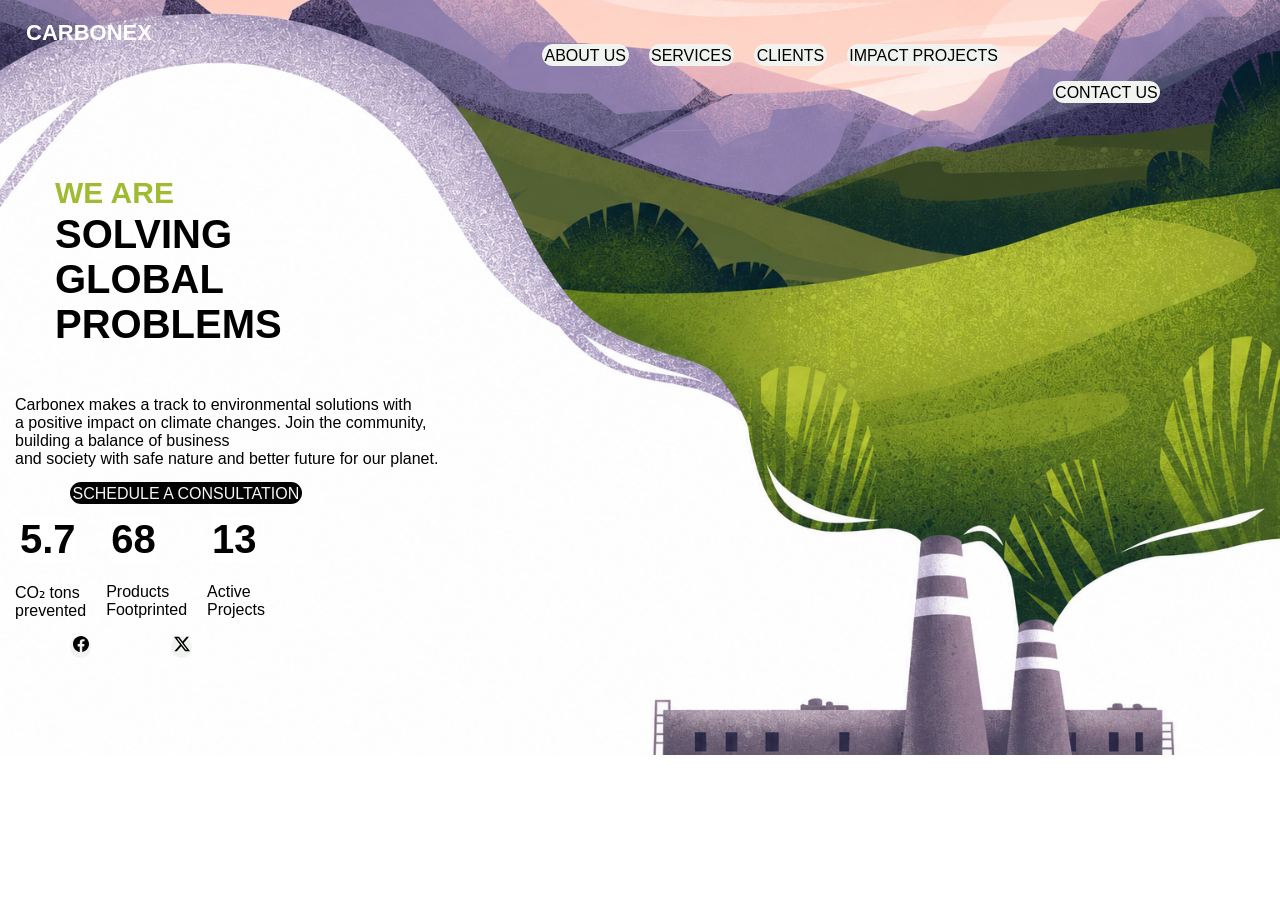
<file: carbonex-page/index.html>
<!DOCTYPE html>
<html lang="en">
   <head>

    <meta charset="utf-8">
    <meta viewport="width=device=width",content="initial-scale=1.0">
    <link rel="stylesheet" href="styles.css">
    </head>
    <body>
        <header>
           <nav>
            <div id="logo">CARBONEX</div>
            <ul class="navigationlinks">
                <li><a href="https://www.apple.com/" target="_blank">ABOUT US</a></li>
                <li><a href="https://yeezy.com/" target="_blank">SERVICES</a></li>
                <li><a href="https://www.travisscott.com/" target="_blank">CLIENTS</a></li>
                <li><a href="https://shop.playboicarti.com/" target="_blank">IMPACT PROJECTS</a></li>
            </ul>
            <div id="contact"><a href="https://support.microsoft.com/en-us/contactus" target="_blank">CONTACT US</a></div>
           </nav> 
        </header>
        <main>
            <section >
                <h1><span>WE ARE</span><br> SOLVING<br>GLOBAL<br> PROBLEMS</h1>
                <p id="contender">Carbonex makes a track to environmental solutions with<br>
a positive impact on climate changes. Join the community,<br>
building a balance of business <br>and society with safe nature
and better future for our planet.</p>
                 <div ><a 
                    id="consult" 
                    href="https://www.fbi.gov/" target="_blank">SCHEDULE A CONSULTATION</a></div>
            </section>
            <section id="stats">
               <div><h2>5.7</h2>
               <p>CO₂ tons <br>prevented</p></div>

               <div><h2>68</h2>
                <p>Products <br>Footprinted</p></div>

                <div><h2>13</h2>
                <p>Active <br>Projects</p></div>
            </section>
        </main>

        <footer>
            <div><a href="https://facebook.com" class="social-link" target="_blank">
  <img src="images/facebook.svg" alt="Facebook">
</a></div>
            <div>
               <a href="https://twitter.com" class="social-link" target="_blank">
  <img src="images/twitter-x.svg" alt="Twitter">
</a>
            </div>
        </footer>
    </body>
</html>
</file>
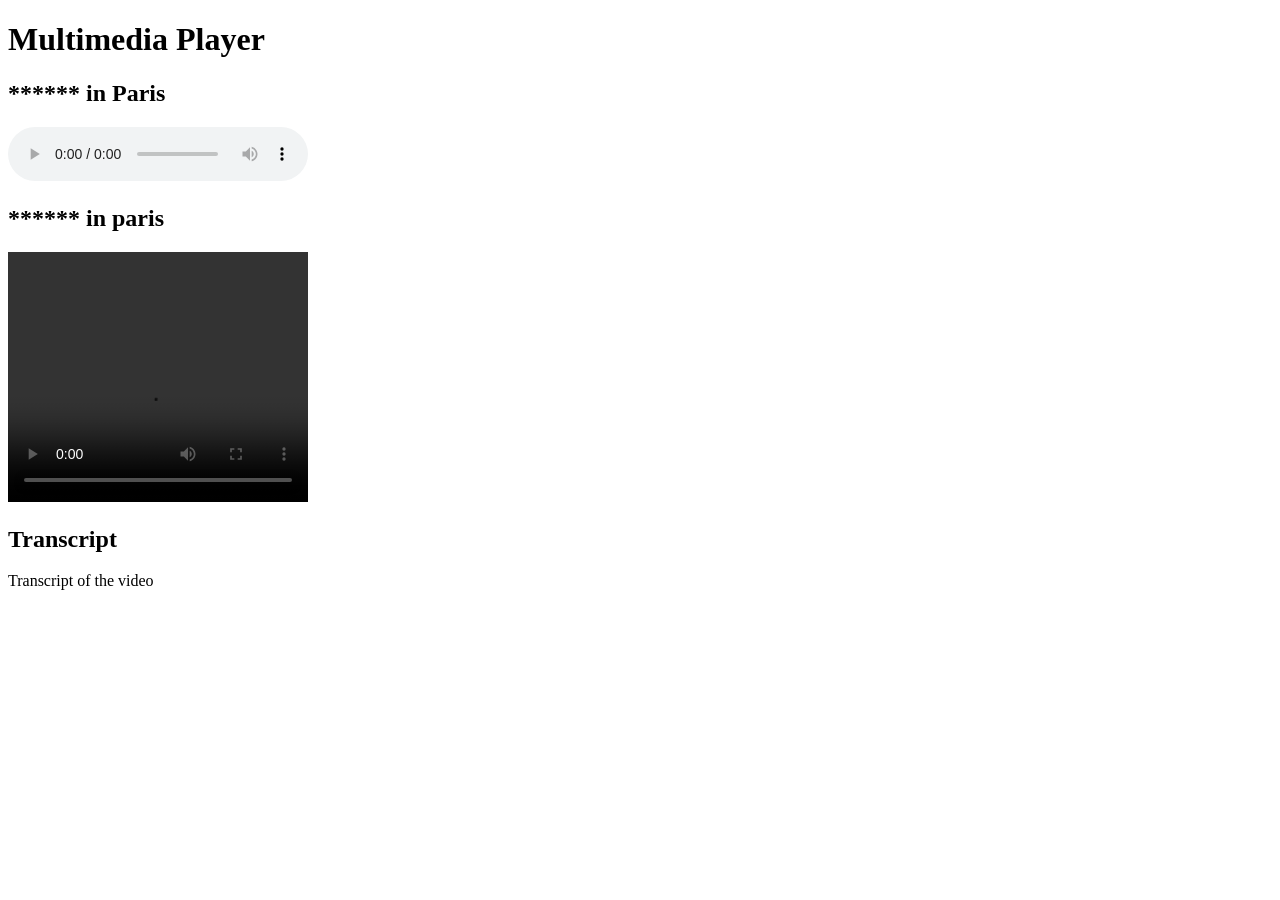
<file: multimedia_player.html>
<!DOCTYPE html>
<html lang="en">
<head>
  <meta charset="UTF-8">
  <meta name="viewport" content="width=device-width, initial-scale=1.0">
  <title>Multimedia Player</title>
</head>

<body>
  <h1>Multimedia Player</h1>

<section>
  <h2>****** in Paris</h2>
  <audio
  controls
  loop
  aria-label="music player"
  
  >
  <source 
  type="audio/mpeg"
  src="https://cdn.freecodecamp.org/curriculum/js-music-player/sailing-away.mp3">
  </audio>
</section>
<section>
<h2>****** in paris</h2>
<video 
controls
width="300"
height="250">
<source
src="https://cdn.freecodecamp.org/curriculum/labs/what-is-the-map-method-and-how-does-it-work.mp4"
type="video/mp4">

<track 
src="https://cdn.freecodecamp.org/curriculum/labs/what-is-the-map-method-and-how-does-it-work.vtt"
kind="subtitles"
srclang="en"
label="english">
</video>
</section>

<section>
  <h2>Transcript</h2>
  <p>Transcript of the video</p>
</section>
</body>

</html>
</file>
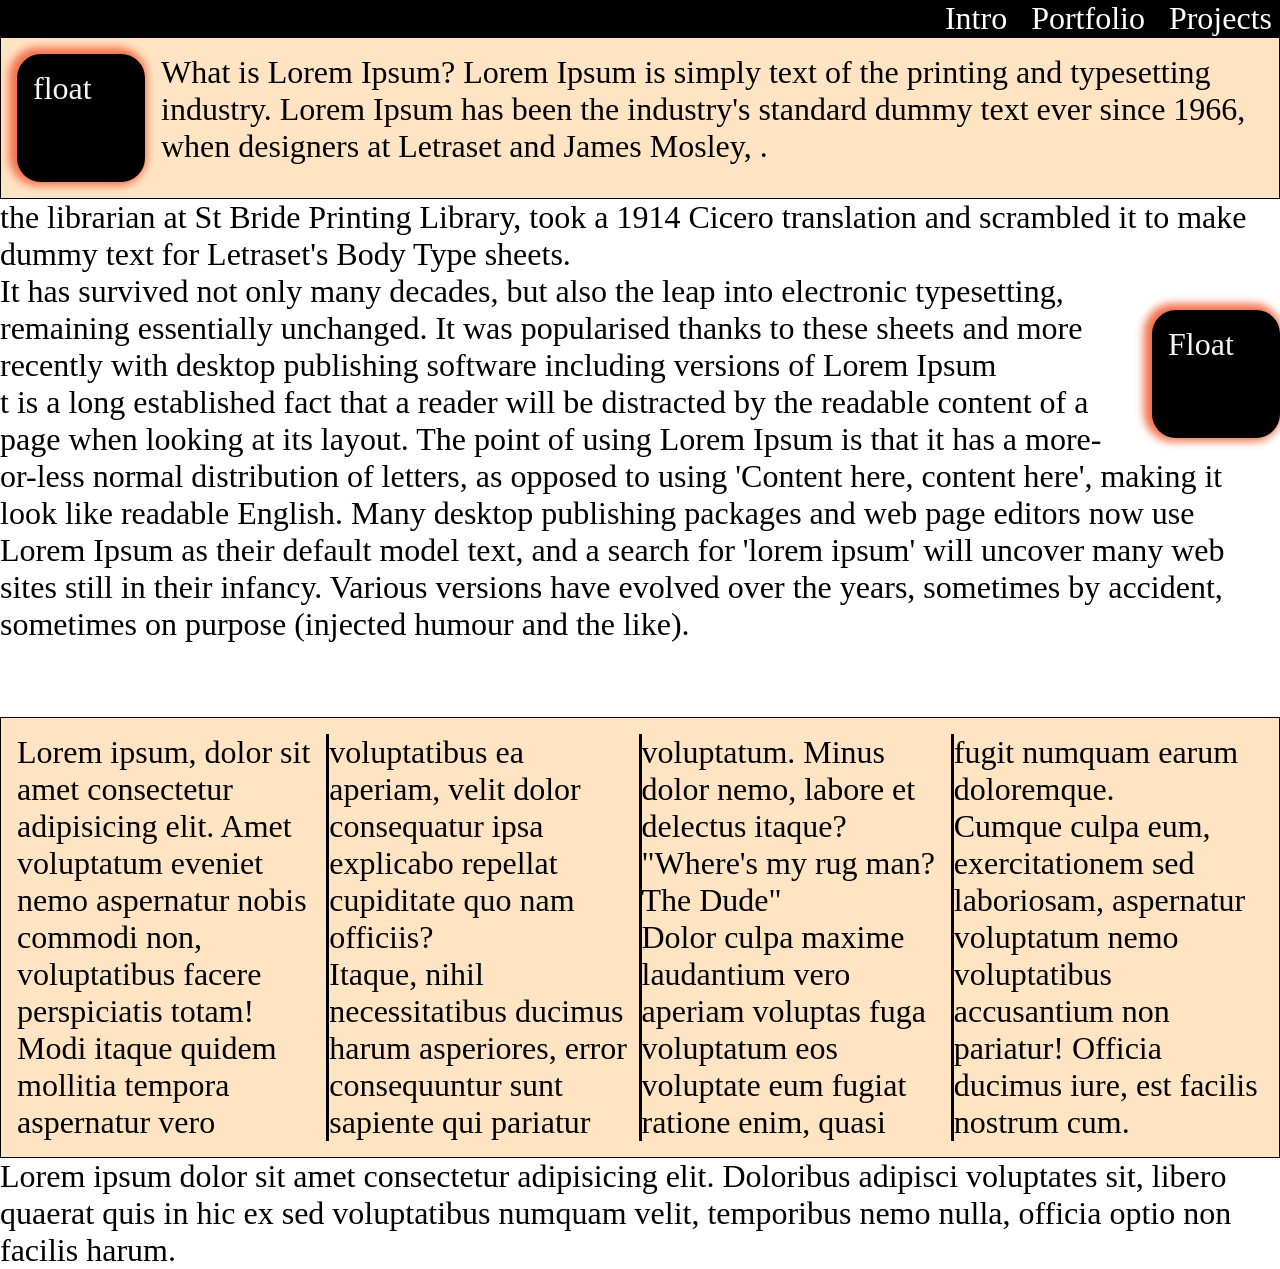
<file: CSS experiments/5june.html>
<!DOCTYPE html>
<html>

<head>
  <title>CSS Menu</title>
  <link rel="stylesheet" href="5june.css">
  <meta name="viewport" content="width=device-width, initial-scale=1.0">
</head>

<body>
  <main>
    <!--  <p>This is a paragraph</p>
  <p>This is <span class="opposite">another</span> paragraph</ --><!-- p> -->
    <nav>
      <ul>
        <li><a href="#">Intro</a></li>
        <li><a href="#">Portfolio</a></li>
        <li><a href="#">Projects</a></li>
      </ul>
    </nav>
    <section>
      <div class="block left">float</div>
      <p>What is Lorem Ipsum?
        Lorem Ipsum is simply
        text of the printing and typesetting industry.
        Lorem Ipsum has been the industry's standard
        dummy text ever since 1966, when designers at
        Letraset and James Mosley, .</p>
    </section>
    <div class="clear"></div>
    <p> the librarian at
      St Bride Printing Library, took a 1914 Cicero
      translation and scrambled it to make dummy text
      for Letraset's Body Type sheets.</p>
    <p>It has survived
      not only many decades, but also the leap into
      electronic typesetting,</p>
    <div class="block right">Float</div>
    <p>remaining essentially unchanged.
      It was popularised thanks to these sheets and more recently
      with desktop publishing software including versions of Lorem Ipsum</p>
    <p>t is a long established fact that a
      reader will be distracted by the readable
      content of a page when looking at its layout.
      The point of using Lorem Ipsum is that it has
      a more-or-less normal distribution of letters,
      as opposed to using 'Content here,
      content here', making it look like
      readable English. Many desktop publishing
      packages and web page editors now use Lorem Ipsum
      as their default model text, and a search for
      'lorem ipsum' will uncover many web sites still
      in their infancy. Various versions have evolved
      over the years, sometimes by accident, sometimes
      on purpose (injected humour and the like).</p>
    <br><br>



    <section class="columns">
      <p>Lorem ipsum, dolor sit amet consectetur adipisicing elit. Amet voluptatum eveniet nemo aspernatur nobis commodi
        non, voluptatibus facere perspiciatis totam!</p>
      <p>Modi itaque quidem mollitia tempora aspernatur vero voluptatibus ea aperiam, velit dolor consequatur ipsa
        explicabo repellat cupiditate quo nam officiis?</p>
      <p>Itaque, nihil necessitatibus ducimus harum asperiores, error consequuntur sunt sapiente qui pariatur
        voluptatum. Minus dolor nemo, labore et delectus itaque?</p>
      <!-- <h2>Next Paragraph</h2> -->
       <p class="quote">&#34;Where's my rug man? The Dude&#34;</p>
        <p>Dolor culpa maxime laudantium vero aperiam voluptas fuga voluptatum eos voluptate eum fugiat ratione enim,
        quasi fugit numquam earum doloremque.</p>
      <p>Cumque culpa eum, exercitationem sed laboriosam, aspernatur voluptatum nemo voluptatibus accusantium non
        pariatur! Officia ducimus iure, est facilis nostrum cum.</p>
    </section>
    <p>Lorem ipsum dolor sit amet consectetur adipisicing elit. Doloribus adipisci voluptates sit, libero quaerat quis
      in hic ex sed voluptatibus numquam velit, temporibus nemo nulla, officia optio non facilis harum.</p>
  </main>
</body>

</html>
</file>
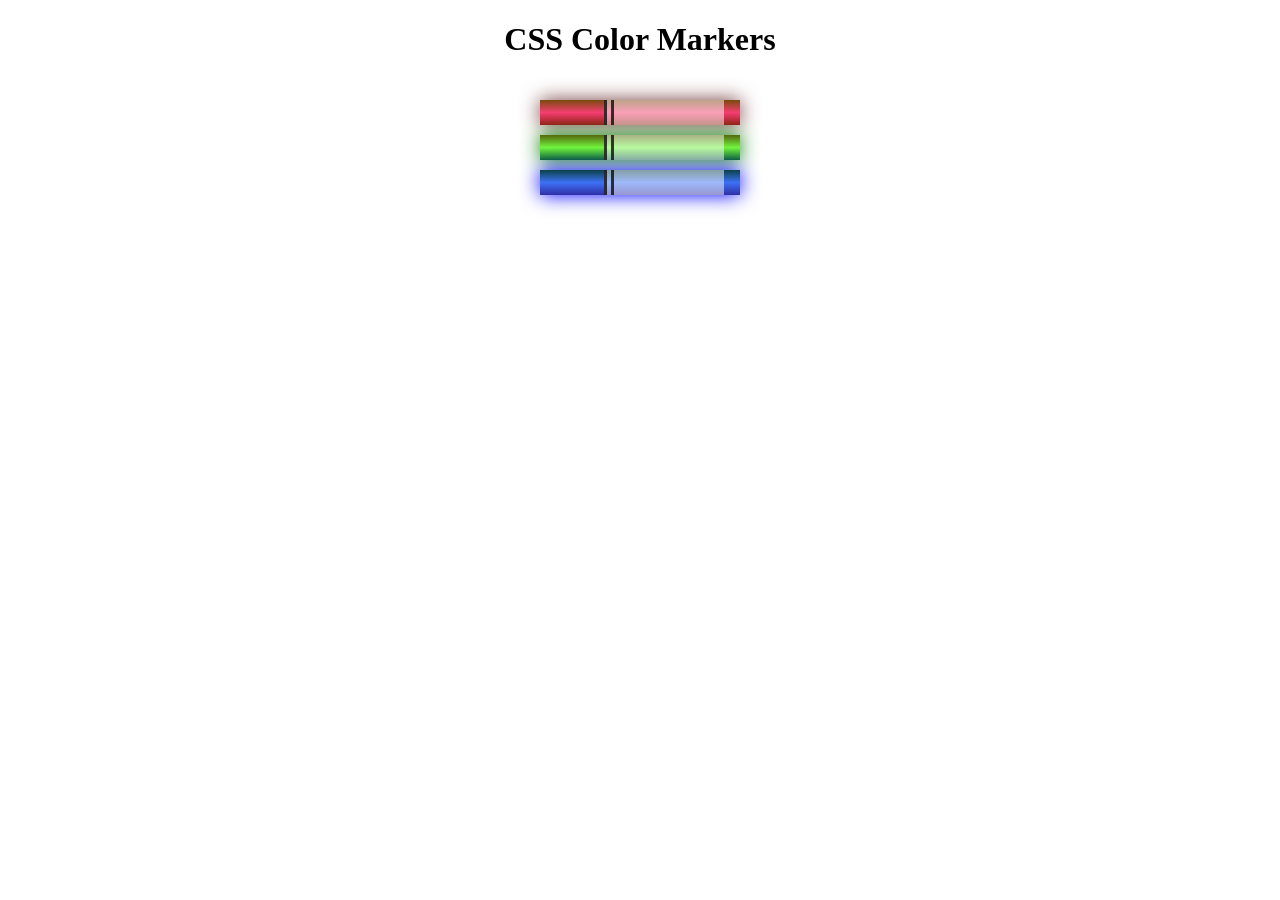
<file: css/colouredMarkers.html>
<!DOCTYPE html>
<html lang="en">
  <head>
    <meta charset="utf-8">
    <meta name="viewport" content="width=device-width, initial-scale=1.0">
    <title>Colored Markers</title>
    <link rel="stylesheet" href="styles.css">
  </head>
  <body>
    <h1>CSS Color Markers</h1>
    <div class="container">
      <div class="marker red">
        <div class="cap"></div>
        <div class="sleeve"></div>
      </div>
      <div class="marker green">
        <div class="cap"></div>
        <div class="sleeve"></div>
      </div>
      <div class="marker blue">
        <div class="cap"></div>
        <div class="sleeve"></div>
      </div>
    </div>
  </body>
</html>
</file>
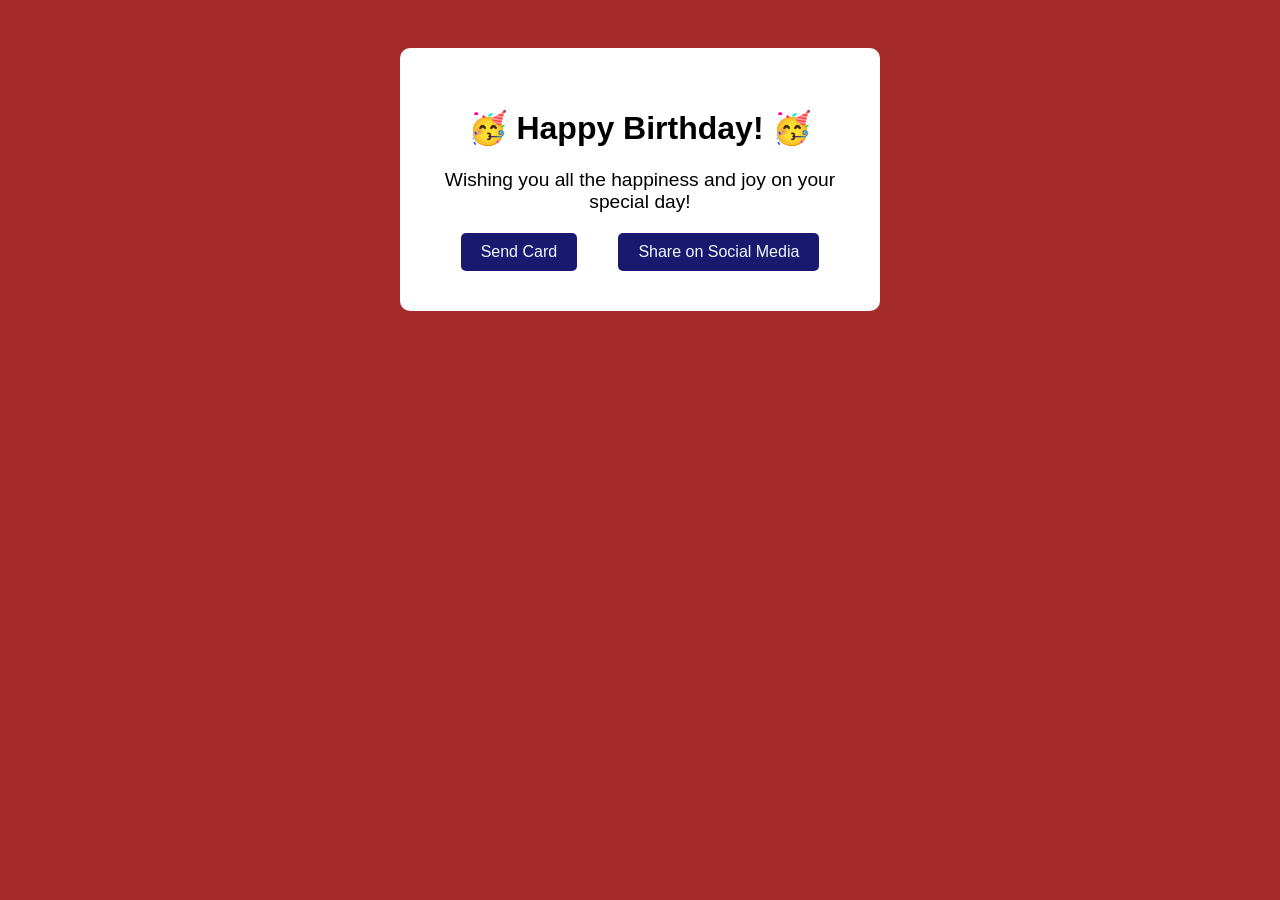
<file: GreetingCard/greetingcard.html>
<!DOCTYPE html>
<html lang="en">
    <head>
        <meta charset="UTF-8">
        <meta viewport="width=device-width",content="initial-scale=1.0"> 
        <link  rel="stylesheet" href="styles.css">
        <title>Greeting Card</title>
    </head>

    <body>
        <div id="greeting-card"
             class="card">
            <h1>Happy Birthday!</h1>
            <p class="message">Wishing you all the happiness and joy on your special day!</p>

            <div class="card-links"><a 
                href="#send" 
                class="send-link">Send Card</a>
                <a href="#share" 
                class="share-link">Share on Social Media</a>
        </div>
    </div>
    <section id="send">
        <h2>Sending your Card....</h2>
        <p>Card Send Succesfully</p>
    </section>
    <section id="share">
        <h2>Sharing your Card</h2>
        <p>Card Shared Succesfully
        </p>
    </section>
    </body>
</html>
</file>
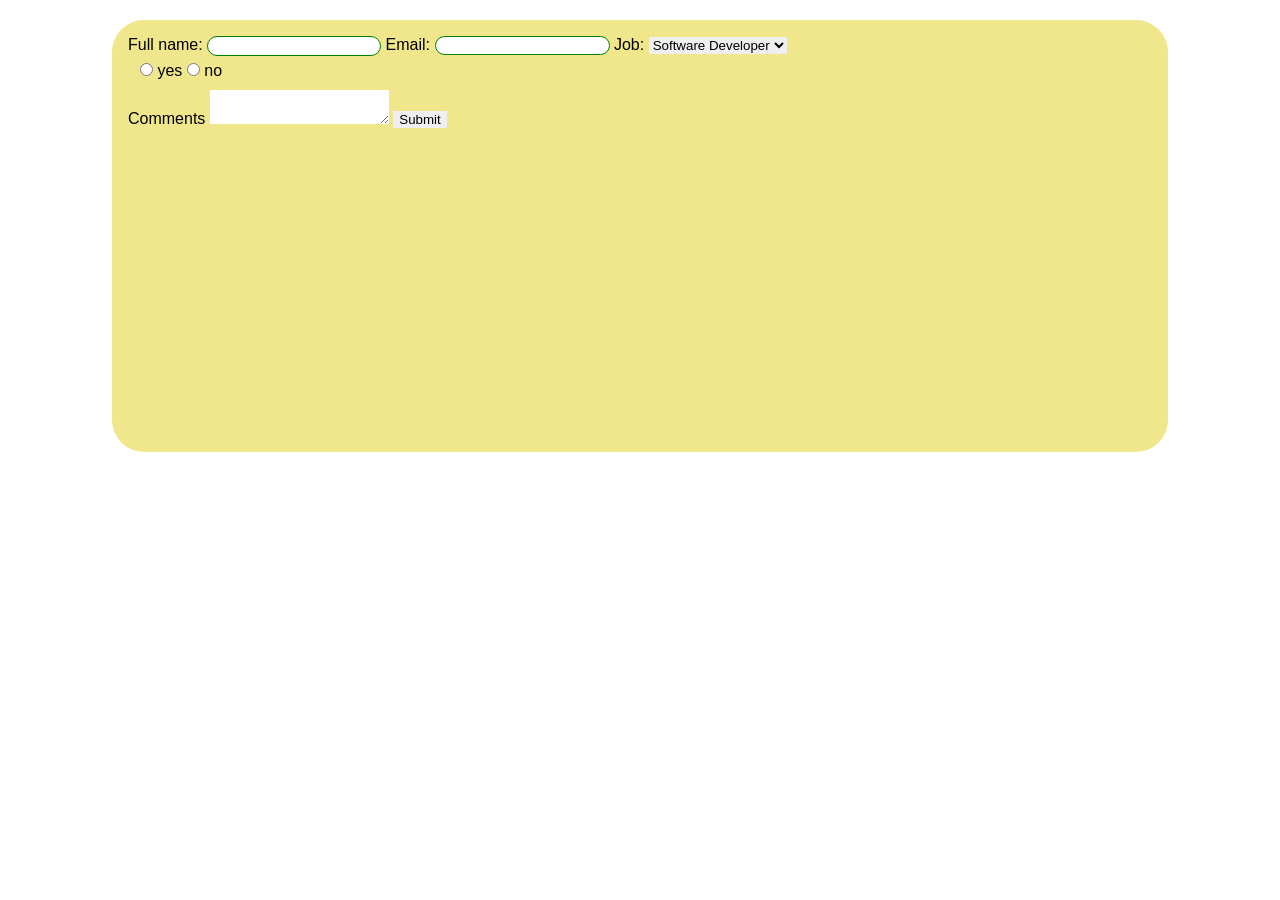
<file: Job_application/Jobapllication.html>
<!DOCTYPE html>
<html lang="en">
<head>
    <meta charset="utf-8">
    <meta name="viewport" content="width=device-width, initial-scale=1.0">
    <title>Job Application Form</title>
    <link rel="stylesheet" href="styles.css">
</head>
<body>
    <div class="container">
        <form>
            <label for="name">Full name: </label>
            <input type="text"
            id="name">
            <label for="email">Email: </label>
            <input type="email"
            id="email">
            <label for="position">Job: </label>
            <select id="position">
                <option value="softwaredev">Software Developer</option>
                <option value="government">Government Officer</option>
                <option value="aiml">AI/ML engineer</option>
                <option value="buisness">Buisness</option>
            </select>
        <fieldset class="radio-group">
            
            <input type="radio"
            name="availability"
            id="yes">
            <label for="yes">yes</label>
            
            <input type="radio"
            name="availability"
            id="not">
            <label for="not">no</label>
            
            </fieldset>
            <label for="message">Comments</label>
            <textarea cols="20"
            rows="2"
            id="message"></textarea>
            <button type="submit">Submit</button>

        </form>
        

    </div>    

</body>
</html>
</file>
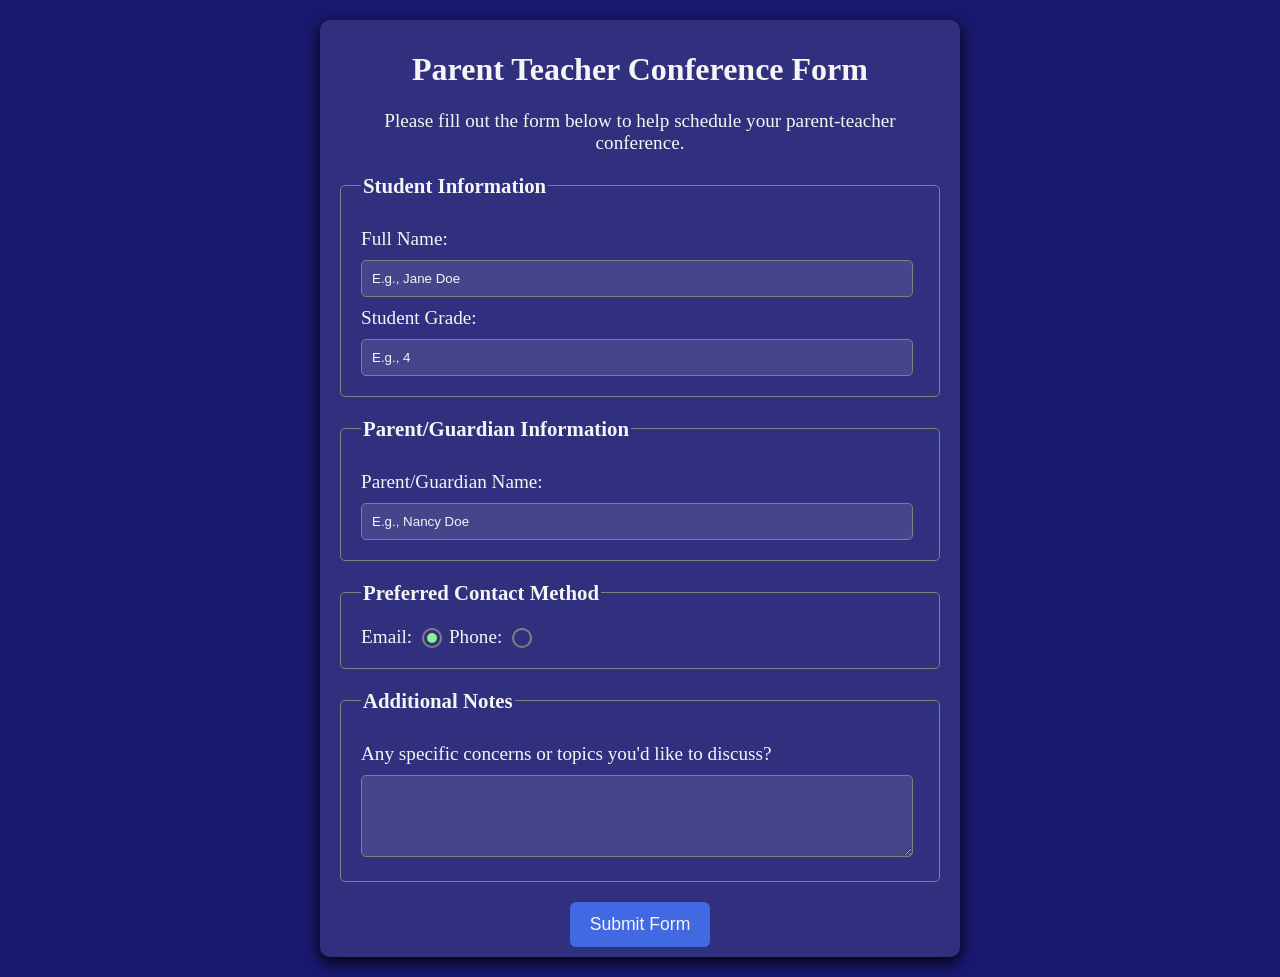
<file: parent-teacher-confrenceform/parent-teacher.html>
<!DOCTYPE html>
<html lang="en">
  <head>
    <meta charset="utf-8">
    <meta name="viewport" content="width=device-width, initial-scale=1.0">
    <title>Parent Teacher Conference Form</title>
    <link rel="stylesheet" href="./styles.css" />
  </head>
  <body>
  <main class="container">
    <h1 class="title center">Parent Teacher Conference Form</h1>
    <p class="description center">Please fill out the form below to help schedule your parent-teacher conference.</p>

     <form>
        <fieldset>
          <legend>Student Information</legend>
          <label for="student-name">Full Name: </label>
          <input
            type="text"
            name="student-name"
            id="student-name"
            required
            placeholder="E.g., Jane Doe"
          />

          <label for="grade">Student Grade: </label>
          <input
            type="number"
            name="grade"
            id="grade"
            required
            placeholder="E.g., 4"
          />
        </fieldset>
        
        <fieldset>
          <legend>Parent/Guardian Information</legend>
          <label for="parent-name">Parent/Guardian Name: </label>
          <input
            type="text"
            name="parent-name"
            id="parent-name"
            required
            placeholder="E.g., Nancy Doe"
          />
        </fieldset>

        <fieldset>
          <legend>Preferred Contact Method</legend>
          <label class="contact-method" for="email">Email: </label>
          <input
            id="email"
            class="contact-method-radio-btn"
            type="radio"
            name="contact-method"
            value="email"
            checked
          />

          <label class="contact-method" for="phone">Phone: </label>
          <input
            id="phone"
            class="contact-method-radio-btn"
            type="radio"
            name="contact-method"
            value="phone"
          />
        </fieldset>

        <fieldset>
          <legend>Additional Notes</legend>
          <label for="notes"
            >Any specific concerns or topics you'd like to discuss?</label
          >
          <textarea id="notes" name="notes" rows="4" cols="50"></textarea>
        </fieldset>

        <button class="submit-btn" type="submit">Submit Form</button>
      </form>
  </main>
  </body>
</html>
</file>
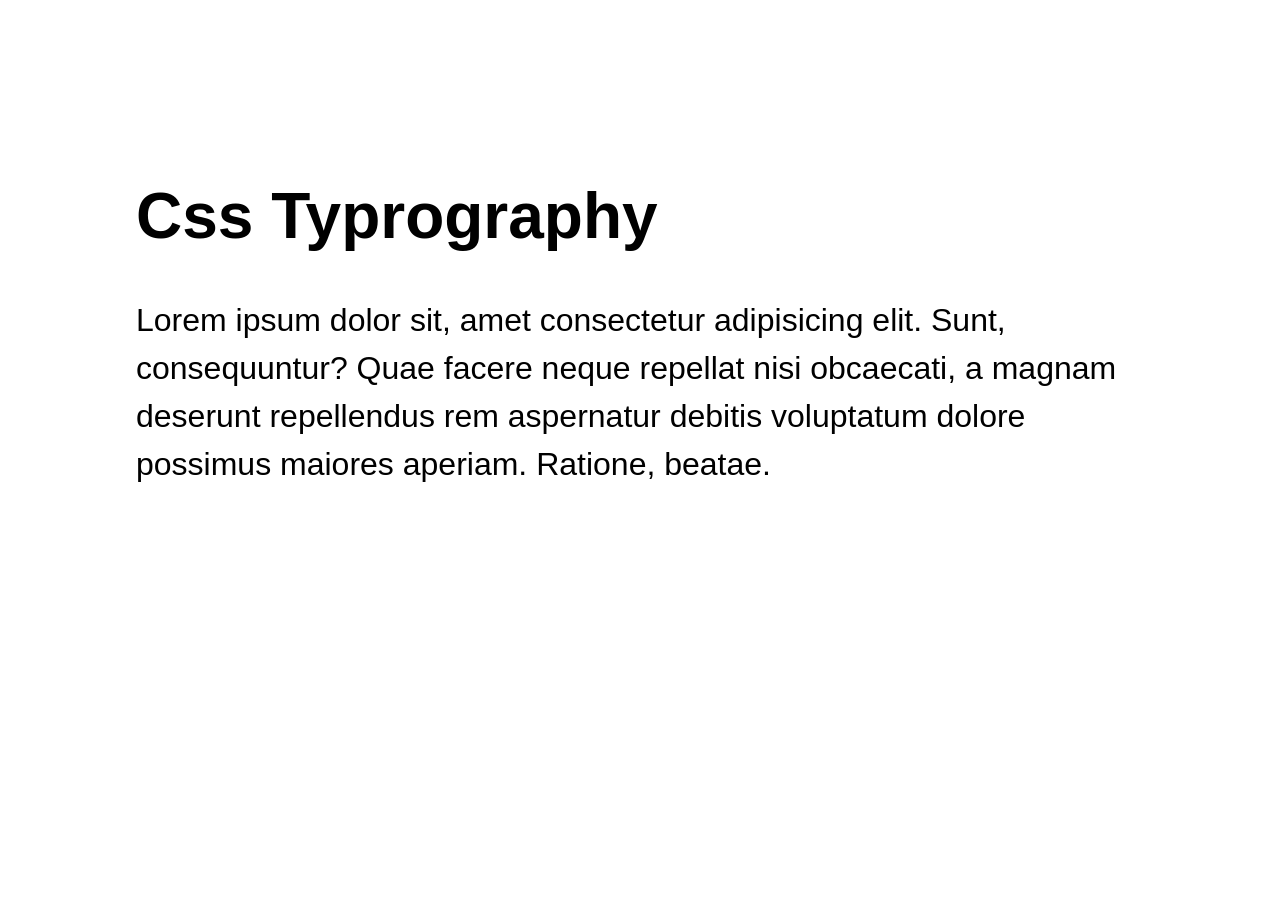
<file: css/csspractice/coder.html>
<!DOCTYPE html>
<html lang="en">
  <head>
    <meta charset="UTF-8">
    
    <title>Css Typography</title>
    <link rel="stylesheet" href="code.css">
  </head>
  <body>
    <header class="container">
    <h1>Css Typrography</h1>
    </header>
    <main class="container">
    <p> 
    Lorem ipsum dolor sit, amet consectetur adipisicing elit. Sunt, consequuntur? Quae facere neque repellat nisi obcaecati, a magnam deserunt repellendus rem aspernatur debitis voluptatum dolore possimus maiores aperiam. Ratione, beatae.
     </p>
     <!-- <form>
      <label>Your Name: </label>
      <input type="text"
      name="name"
      placeholder="E.g. Name">
      <button>submit</button> -->

     </form>
    </main>
  </body>
</html>
</file>
<file: carbonex-page/styles.css>
body{
    font-family: "Montserrat", sans-serif;
    margin:0;
    background-image: url("images/backgroundimage.png");
    background-size: cover;
    background-position: center;
    background-repeat: no-repeat;
}
#logo{
    color:white;
    padding-left: 26px;
    margin-top: 20px;
    font-weight: bold;
    font-size: 22px;

}
.navigationlinks{
    list-style-type: none;
    display: flex;
    gap: 20px;
    padding-left:30px;
    margin-left: 40%;
    margin-top:0;
    padding-top: 0%;

}
a{
 text-decoration: none;
 color:rgb(0, 0, 0);
 background-color: rgb(241, 243, 241);
 border-radius: 12px;
 padding: 2.5px;
}
#contact{
    margin-left:82%;
   
    border-radius: 12px;
    padding: 3px;
    display: inline-block;
}
span{
    font-size: 30px;
    color:rgb(159, 187, 49);
}
h1{margin-left:55px;
    padding-top: 30px; 
    font-size: 40px;
    
}
#consult{
    margin-top: 10px;
    margin-left: 70px;
    background-color: rgb(0, 0, 0);
    color:whitesmoke;

}
#consult:hover{
    color: brown;
}
#stats{
    margin-top: 10px;
    margin-left: 15px;
    display: flex;
    gap: 20px;
}
footer{
    display: flex;
    gap: 80px;
    margin-left: 70px;
}
a:hover{
    color: brown;
}
h2{
    background-color: white;
    display: inline-block;
    font-size: 40px;
    margin: 5px;
    padding: 0px;
}
#contender{  margin-left: 15px;
    display: inline-block;
}
</file>
<file: CSS experiments/5june.css>
*{
  margin:0;
  padding:0;  
  box-sizing: border-box;
}
body{
  font-size: 2rem;
  font-family: 'Times New Roman', Times, serif;
}

/* p{
  background-color: lightgray;
  
}
.opposite{
  display: inline-block;
  background-color: #000;
  color:white;
  padding: 4rem;
  margin-top: 30px;
  height:200px;
} */

ul{
  list-style-type: none;
  padding: 0;
  text-align: right;
  background-color: black;
  margin: 0;
}
li{
  display: inline-block;
  margin-inline: 0.5rem;
}
li a{
  color:white;
  text-decoration: none;
}
li a:hover, li a:focus{
text-decoration: underline;
}

.block{
  width: 10vw;
  height: 10vw;
  background-color: black;
  color: whitesmoke;
  padding: 1rem;
}
.left{
  float:left;
  margin-right: 1rem;
  box-shadow: -0.2rem -0.1rem .5rem 5px rgb(244, 112, 75);
   border-radius:1.5rem;
}
.right{
  float:right;
  margin-left: 1rem;
  border-radius:1.5rem;
  box-shadow: -0.2rem -0.1rem .5rem 5px rgb(244, 112, 75);
}
.clear{
  clear: right;
}
section{
  background-color: bisque;
  border: 1px solid black;
  padding: 1rem;
 /*  always apply display flow root to container otherwise the float overflows */
  display: flow-root;
}
.columns{
  /* column-count:4;
  column-width: 250px; */
  columns:4 250px;
  column-rule: 3px solid black;
  column-gap: 3px;
}
.columns h2{
  margin-top: 0;
  background-color: #333;
  color: #fff;
  padding: 1rem;
  break-inside: avoid;
}
</file>
<file: css/styles.css>
h1 {
  text-align: center;
}

.container {
  background-color: rgb(255, 255, 255);
  padding: 10px 0;
}

.marker {
  width: 200px;
  height: 25px;
  margin: 10px auto;
}

.cap {
  width: 60px;
  height: 25px;
}

.sleeve {
  width: 110px;
  height: 25px;
  background-color: rgba(255, 255, 255, 0.5);
  border-left: 10px double rgba(0, 0, 0, 0.75);
}

.cap, .sleeve {
  display: inline-block;
}

.red {
  background: linear-gradient(rgb(122, 74, 14), rgb(245, 62, 113), rgb(162, 27, 27));
  box-shadow: 0 0 20px 0 rgba(83, 14, 14, 0.8);
}

.green {
  background: linear-gradient(#55680D, #71F53E, #116C31);
  box-shadow: 0 0 20px 0 green;
}

.blue {
  background: linear-gradient(hsl(186, 76%, 16%), hsl(223, 90%, 60%), hsl(240, 56%, 42%));
  box-shadow: 0 0 20px 0 blue;
}
</file>
<file: GreetingCard/styles.css>
body{
    font-family:Arial, Helvetica, sans-serif;
    padding: 40px;
    text-align: center;
    background-color: brown;
}
.card{
    background-color: white;
   max-width: 400px;
   padding:40px;
   margin: 0 auto;
   border-radius: 10px;
   box-shadow:0 4x 8px gray;
   transition: transform 0.3s, background-color 0.3s ease;

}
.card:hover{
    background-color: khaki;
    transform: scale(1.1);

}
h1::before{
    content:"🥳 ";
}
h1::after{
    content:" 🥳"
}
.message{
    font-size: 1.2em;
    margin-bottom: 20px;
}
.card-links{
    margin-top:20px;
    display:flex;
    justify-content: space-around;

}
.card-links a{
    text-decoration: none;
    background-color: midnightblue;
    color:aliceblue;
    border-radius: 5px;
    padding:10px 20px;
    transition: background-color 0.3s ease;
}
.card-links a:hover{
    background-color: orangered;
}
.card-links a:active{
    background-color: midnightblue;
}
.card-links a:focus{
    outline: solid 2px yellowgreen;
}
.card-links a:visited{
    background-color: crimson;
}

section{
    background-color: whitesmoke;
    border-radius: 10px;
    margin:20px auto;
    max-width: 600px;
    padding: 20px;
    display: none;
}
section:hover{
    transform: skewX(10deg);
}
section:target{
    display: block;
}
</file>
<file: Job_application/styles.css>
*{
  margin:0;
  border:0;
  font-family:sans-serif;
}
.container{
  margin:20px auto;
  background-color:khaki;
  width:80%;
  height:400px;
  border-radius:2rem;
  padding:1rem; 

}
input{
  border:0.1rem solid black;
  border-radius:1rem;
}
input:focus, textarea:focus {
  background-color: lightblue;
  outline:none;
  color:black;
  border-color:black;
}
input:invalid,select:invalid,textarea:invalid {
  background-color: ivory;
  border-color:red;
  outline: 2px solid orange;
  outline-offset:px;
  border-radius: dashed solid 1rem;
}
input:valid,select:valid,textarea:valid{
  border-color:green;
}
button:hover{
background-color:skyblue;
border-radius:1rem;
}
.radio-group input[type="radio"]:checked{
  text-decoration:none;
  outline:none;
  box-shadow:0px 0px 0px 3px lightblue;
  border-color:violet;
  background-color:purple;
  
}
.radio-group input[type="radio"]:checked +label{
color:violet;

}
input:first-of-type{
  color:rgba(255,0,0,0.6);
  font-family:roboto;
}
</file>
<file: parent-teacher-confrenceform/styles.css>
body {
  background-color: MidnightBlue;
  color: whitesmoke;
}

.container {
    background-color: #ffffff1a;
    width: 80%;
    max-width: 600px;
    border-radius: 10px;
    margin: 20px auto;
    padding: 10px 20px;
    box-shadow: 0 5px 15px black;  
}

.center {
  text-align: center;
}

.description {
  font-size: 1.2rem;
}

fieldset {
  border: 1px solid gray;
  border-radius: 5px;
  margin: 20px 0;
  padding: 20px;
}

fieldset legend {
  font-size: 1.3rem;
  font-weight: 600;
}

label {
  font-size: 1.2rem;
}

label:not(.contact-method) {
  display: block;
  margin: 10px 0;
}

input:not(.contact-method-radio-btn),
textarea {
  background-color: #ffffff1a;
  width: 95%;
  border: 1px solid gray;
  border-radius: 5px;
  padding: 10px;
}

input,
input::placeholder,
textarea {
  color: whitesmoke;
}


.contact-method-radio-btn {
  appearance: none;
  width: 20px;
  height: 20px;
  border-radius: 50%;
  border: 2px solid gray;
  vertical-align: bottom;
}

.contact-method-radio-btn::before {
  display: block;
  content: " ";
  width: 10px;
  height: 10px;
  border-radius: 50%;
  transform: translate(3px, 3px) scale(0);
  transition: all 0.3s ease-in;
}

.contact-method-radio-btn:checked::before {
  transform: translate(3px, 3px) scale(1);
  background-color: lightgreen;
}

.submit-btn {
  cursor: pointer;
  background-color: royalblue;
  color: whitesmoke;
  border: none;
  border-radius: 6px;
  padding: 12px 20px;
  font-size: 1.1rem;
  display: block;
  margin: auto;
}

.submit-btn:hover{
  background-color:midnightblue;
}
</file>
<file: css/csspractice/code.css>
body{
  padding: 10%;
  font-size: 2rem;
  font-family: sans-serif/* , monospace , cursive */;
  
}

/* input,button{
  font: inherit;
} */

p{
  /* text-decoration: none;
  text-transform: lowercase;
  text-align: justify; */
  /* text-indent: 2em; */
  line-height: 1.5;
 /*  letter-spacing: 0.1em; */
  /* word-spacing: .1em; */
  /* font-weight: lighter;
  font-style: oblique; */

}
</file>
